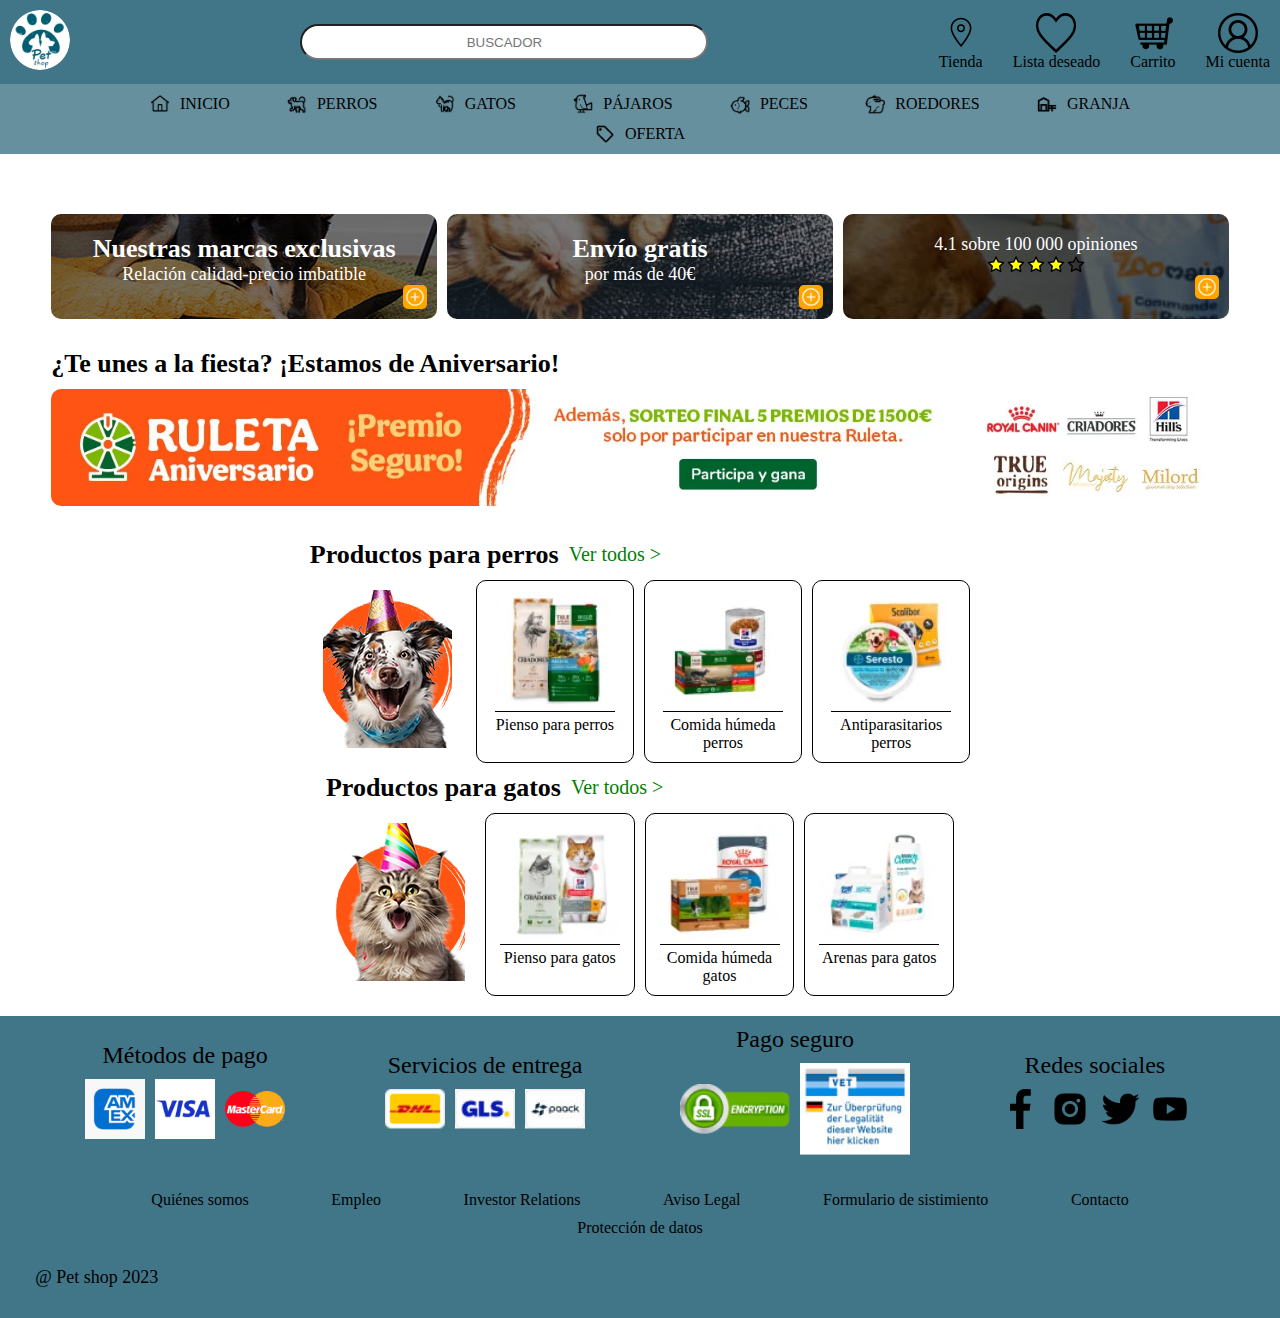
<file: html/index.html>
<!DOCTYPE html>
<html lang="en">

<head>
    <meta charset="UTF-8">
    <title>Home</title>
    <link rel="shortcut icon" href="../img/logo.png">
    <link rel="stylesheet" href="../css/barraNavegacion.css">
    <link rel="stylesheet" href="../css/index.css">
    <link rel="stylesheet" href="../css/footerPrincipal.css">
    <script type="text/javascript" src="../js/index.js"></script>
</head>

<body>
    <header>
        <div id="barra">
            <div id="logo"><img src="../img/logo.png"></div>
            <div class="buscador">
                <input id="infBuscador" type="text" placeholder="BUSCADOR">
            </div>
            <div id="iconoBarra">
                <div class="tienda">
                    <img src="../img/icono/tienda.png">
                    <span>Tienda</span>
                </div>
                <div class="listaDeseado">
                    <img src="../img/icono/lista_deseado.png">
                    <span>Lista deseado</span>
                </div>
                <div class="carrito">
                    <img src="../img/icono/carrito.png">
                    <span>Carrito</span>
                </div>
                <div class="miCuenta">
                    <img src="../img/icono/cuenta_defecto.png">
                    <span>Mi cuenta</span>
                </div>
            </div>
        </div>
    </header>
    <div id="nav">
        <div id="categoria">
            <div id="inicio">
                <img src="../img/icono/inicio.png">
                <span>INICIO</span>
            </div>
            <div id="perros">
                <img src="../img/icono/perro.png">
                <span>PERROS</span>
            </div>
            <div id="gatos">
                <img src="../img/icono/gato.png">
                <span>GATOS</span>
            </div>
            <div id="pajaros">
                <img src="../img/icono/pajaro.png">
                <span>PÁJAROS</span>
            </div>
            <div id="peces">
                <img src="../img/icono/pez.png">
                <span>PECES</span>
            </div>
            <div id="roedores">
                <img src="../img/icono/roedores.png">
                <span>ROEDORES</span>
            </div>
            <div id="granja">
                <img src="../img/icono/granja.png">
                <span>GRANJA</span>
            </div>
            <div id="ofertas">
                <img src="../img/icono/ofertas.png">
                <span>OFERTA</span>
            </div>
        </div>
    </div>

    <main>
        <div></div>
        <div>
            <div id="img_fondo">
                <div id="marcas_exclusivas">
                    <div class="titulo_img_fondo">
                        <span>Nuestras marcas exclusivas</span>
                    </div>
                    <div class="subtitulo_img_fondo">
                        <span>Relación calidad-precio imbatible</span>
                    </div>
                    <div class="boton_inferior">
                        <img src="../img/index/mas.png">
                    </div>
                </div>
                <div id="envio_gratis">
                    <div class="titulo_img_fondo">
                        <span>Envío gratis</span>
                    </div>
                    <div class="subtitulo_img_fondo">
                        <span>por más de 40€</span>
                    </div>
                    <div class="boton_inferior">
                        <img src="../img/index/mas.png">
                    </div>
                </div>
                <div id="opiniones_sobre_productos">
                    <div class="subtitulo_img_fondo">
                        <span>4.1 sobre 100 000 opiniones</span>
                    </div>
                    <div>
                        <img src="../img/icono/estrella_amarillo.png">
                        <img src="../img/icono/estrella_amarillo.png">
                        <img src="../img/icono/estrella_amarillo.png">
                        <img src="../img/icono/estrella_amarillo.png">
                        <img src="../img/icono/estrella.png">
                    </div>
                    <div class="boton_inferior">
                        <img src="../img/index/mas.png">
                    </div>
                </div>
            </div>
            <div id="fiesta">
                <div class="titulo_index">
                    <span>¿Te unes a la fiesta? ¡Estamos de Aniversario!</span>
                </div>
                <div>
                    <img src="../img/index/fiesta.png" id="img_fiesta">
                </div>
            </div>
            <div id="productos_animales">
                <div id="productos_perros">
                    <div class="titulo_productos_animales">
                        <div class="titulo_index">
                            <span>Productos para perros</span>
                        </div>
                        <div class="ver_todos">
                            <span>Ver todos ></span>
                        </div>
                    </div>
                    <div class="img_productos_animales">
                        <div class="perfil_animales">
                            <img src="../img/index/perfil_perros.png" class="img_perfil_animales">
                        </div>
                        <div>
                            <div>
                                <img src="../img/index/pienso_perro.png">
                            </div>
                            <div>
                                <span>Pienso para perros</span>
                            </div>
                        </div>
                        <div>
                            <div>
                                <img src="../img/index/humedo_perro.png">
                            </div>
                            <div>
                                <span>Comida húmeda perros</span>
                            </div>
                        </div>
                        <div>
                            <div>
                                <img src="../img/index/apes_perro.png">
                            </div>
                            <div>
                                <span>Antiparasitarios perros</span>
                            </div>
                        </div>
                    </div>
                </div>
                <div id="productos_gatos">
                    <div class="titulo_productos_animales">
                        <div class="titulo_index">
                            <span>Productos para gatos</span>
                        </div>
                        <div class="ver_todos">
                            <span>Ver todos ></span>
                        </div>
                    </div>
                    <div class="img_productos_animales">
                        <div class="perfil_animales">
                            <img src="../img/index/perfil_gatos.png" class="img_perfil_animales">
                        </div>
                        <div>
                            <div>
                                <img src="../img/index/pienso_gato.png">
                            </div>
                            <div>
                                <span>Pienso para gatos</span>
                            </div>
                        </div>
                        <div>
                            <div>
                                <img src="../img/index/humedo_gato.png">
                            </div>
                            <div>
                                <span>Comida húmeda gatos</span>
                            </div>
                        </div>
                        <div>
                            <div>
                                <img src="../img/index/arenas_gato.png">
                            </div>
                            <div>
                                <span>Arenas para gatos</span>
                            </div>
                        </div>
                    </div>
                </div>
            </div>
        </div>
    </main>

    <footer>
        <div id="footer_principal">
            <div id="metodos">
                <div>
                    <div id="metodo_pago">
                        <div><span>Métodos de pago</span></div>
                        <div>
                            <div><img src="../img/metodo/amex.png"></div>
                            <div><img src="../img/metodo/visa.png"></div>
                            <div><img src="../img/metodo/mastercard.png"></div>
                        </div>
                    </div>
                    <div id="servicio_entrega">
                        <div><span>Servicios de entrega</span></div>
                        <div>
                            <div><img src="../img/metodo/dnl.png"></div>
                            <div><img src="../img/metodo/gls.png"></div>
                            <div><img src="../img/metodo/paack.png"></div>
                        </div>
                    </div>
                </div>
                <div>
                    <div id="pago_seguro">
                        <div><span>Pago seguro</span></div>
                        <div>
                            <div><img src="../img/metodo/ssl.png"></div>
                            <div><img src="../img/metodo/vet.png"></div>
                        </div>
                    </div>
                    <div id="redes_sociales">
                        <div><span>Redes sociales</span></div>
                        <div>
                            <div><img src="../img/icono/facebook.png"></div>
                            <div><img src="../img/icono/instagram.png"></div>
                            <div><img src="../img/icono/twittwe.png"></div>
                            <div><img src="../img/icono/youtube.png"></div>
                        </div>
                    </div>
                </div>
            </div>
            <div id="footer_sobre_nosotros">
                <div id="quienes_somos"><span>Quiénes somos</span></div>
                <div id="empleo"><span>Empleo</span></div>
                <div id="investor_relations"><span>Investor Relations</span></div>
                <div id="aviso_legal"><span>Aviso Legal</span></div>
                <div id="formulario_sistimiento"><span>Formulario de sistimiento</span></div>
                <div id="contacto"><span>Contacto</span></div>
                <div id="proteccion_datos"><span>Protección de datos</span></div>
            </div>
            <div id="pet_shop_2023">
                <div><span>@ Pet shop 2023</span></div>
            </div>
        </div>
    </footer>
</body>

</html>
</file>
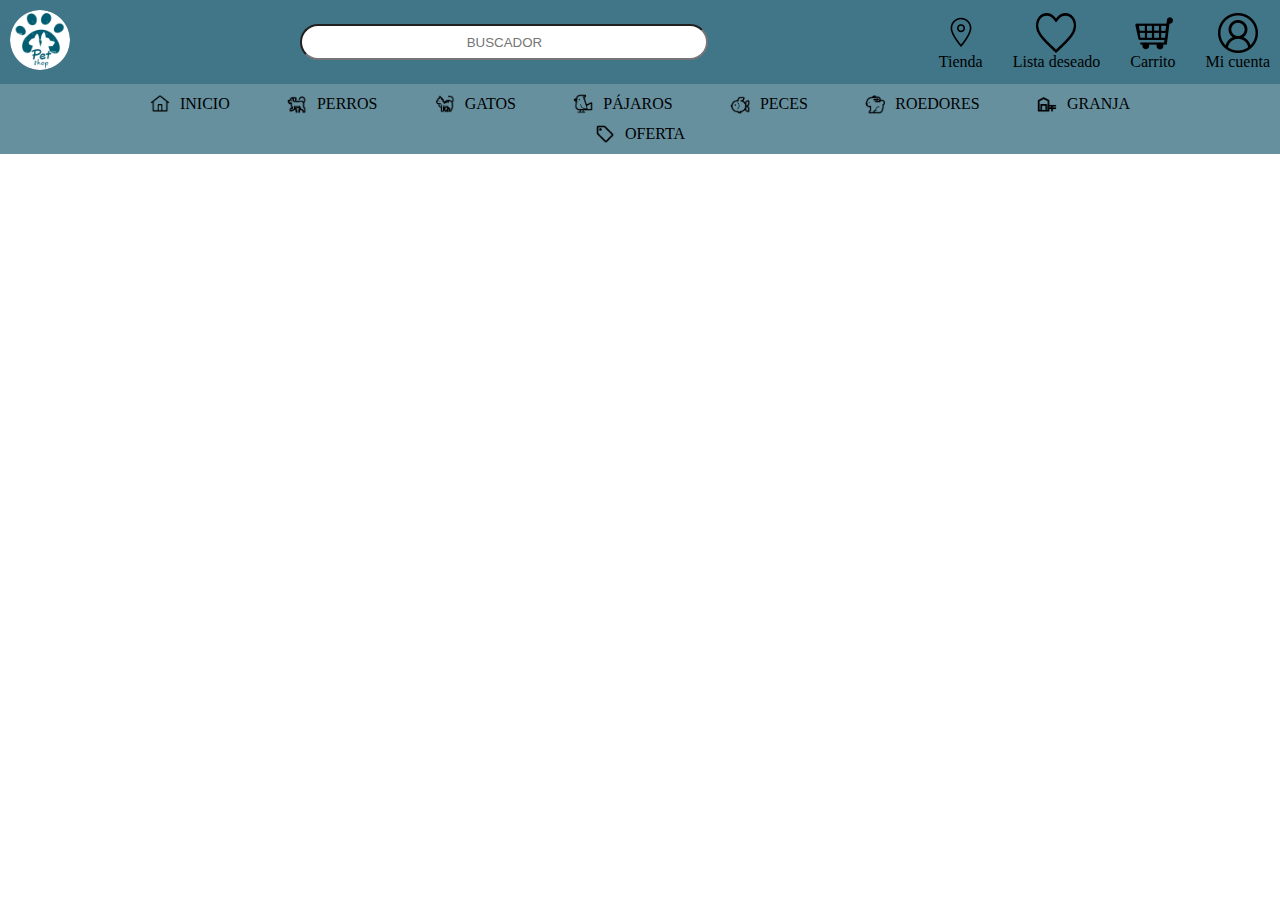
<file: html/barraNavegacion.html>
<!DOCTYPE html>
<html lang="en">

<head>
    <meta charset="UTF-8">
    <title>Barra</title>
    <link rel="stylesheet" href="../css/barraNavegacion.css">
    <script type="text/javascript" src="../js/barraNavegacion.js"></script>
</head>

<body>
    <header>
        <div id="barra">
            <div id="logo"><img src="../img/logo.png"></div>
            <div class="buscador">
                <input id="infBuscador" type="text" placeholder="BUSCADOR">
            </div>
            <div id="iconoBarra">
                <div class="tienda">
                    <img src="../img/icono/tienda.png">
                    <span>Tienda</span>
                </div>
                <div class="listaDeseado">
                    <img src="../img/icono/lista_deseado.png">
                    <span>Lista deseado</span>
                </div>
                <div class="carrito">
                    <img src="../img/icono/carrito.png">
                    <span>Carrito</span>
                </div>
                <div class="miCuenta">
                    <img src="../img/icono/cuenta_defecto.png">
                    <span>Mi cuenta</span>
                </div>
            </div>
        </div>
    </header>
    <div id="nav">
        <div id="categoria">
            <div id="inicio">
                <img src="../img/icono/inicio.png">
                <span>INICIO</span>
            </div>
            <div id="perros">
                <img src="../img/icono/perro.png">
                <span>PERROS</span>
            </div>
            <div id="gatos">
                <img src="../img/icono/gato.png">
                <span>GATOS</span>
            </div>
            <div id="pajaros">
                <img src="../img/icono/pajaro.png">
                <span>PÁJAROS</span>
            </div>
            <div id="peces">
                <img src="../img/icono/pez.png">
                <span>PECES</span>
            </div>
            <div id="roedores">
                <img src="../img/icono/roedores.png">
                <span>ROEDORES</span>
            </div>
            <div id="granja">
                <img src="../img/icono/granja.png">
                <span>GRANJA</span>
            </div>
            <div id="ofertas">
                <img src="../img/icono/ofertas.png">
                <span>OFERTA</span>
            </div>
        </div>
    </div>
</body>

</html>
</file>
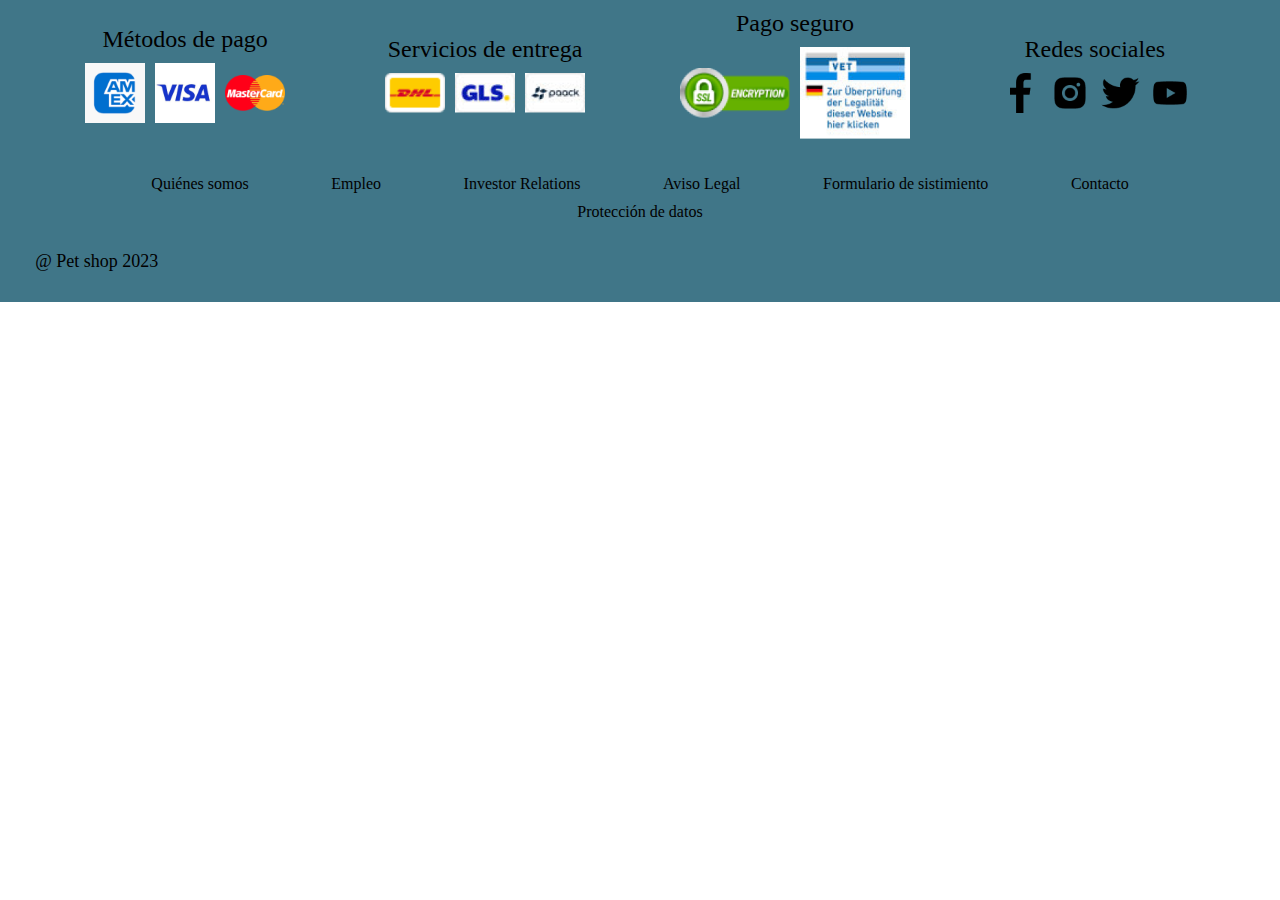
<file: html/footerPrincipal.html>
<!DOCTYPE html>
<html lang="en">

<head>
    <meta charset="UTF-8">
    <title>Footer Principal</title>
    <link rel="stylesheet" href="../css/footerPrincipal.css">
    <script type="text/javascript" src="../js/footerPrincipal.js"></script>
</head>

<body>
    <footer>
        <div id="footer_principal">
            <div id="metodos">
                <div>
                    <div id="metodo_pago">
                        <div><span>Métodos de pago</span></div>
                        <div>
                            <div><img src="../img/metodo/amex.png"></div>
                            <div><img src="../img/metodo/visa.png"></div>
                            <div><img src="../img/metodo/mastercard.png"></div>
                        </div>
                    </div>
                    <div id="servicio_entrega">
                        <div><span>Servicios de entrega</span></div>
                        <div>
                            <div><img src="../img/metodo/dnl.png"></div>
                            <div><img src="../img/metodo/gls.png"></div>
                            <div><img src="../img/metodo/paack.png"></div>
                        </div>
                    </div>
                </div>
                <div>
                    <div id="pago_seguro">
                        <div><span>Pago seguro</span></div>
                        <div>
                            <div><img src="../img/metodo/ssl.png"></div>
                            <div><img src="../img/metodo/vet.png"></div>
                        </div>
                    </div>
                    <div id="redes_sociales">
                        <div><span>Redes sociales</span></div>
                        <div>
                            <div><img src="../img/icono/facebook.png"></div>
                            <div><img src="../img/icono/instagram.png"></div>
                            <div><img src="../img/icono/twittwe.png"></div>
                            <div><img src="../img/icono/youtube.png"></div>
                        </div>
                    </div>
                </div>
            </div>
            <div id="footer_sobre_nosotros">
                <div id="quienes_somos"><span>Quiénes somos</span></div>
                <div id="empleo"><span>Empleo</span></div>
                <div id="investor_relations"><span>Investor Relations</span></div>
                <div id="aviso_legal"><span>Aviso Legal</span></div>
                <div id="formulario_sistimiento"><span>Formulario de sistimiento</span></div>
                <div id="contacto"><span>Contacto</span></div>
                <div id="proteccion_datos"><span>Protección de datos</span></div>
            </div>
            <div id="pet_shop_2023">
                <div><span>@ Pet shop 2023</span></div>
            </div>
        </div>
    </footer>
</body>

</html>
</file>
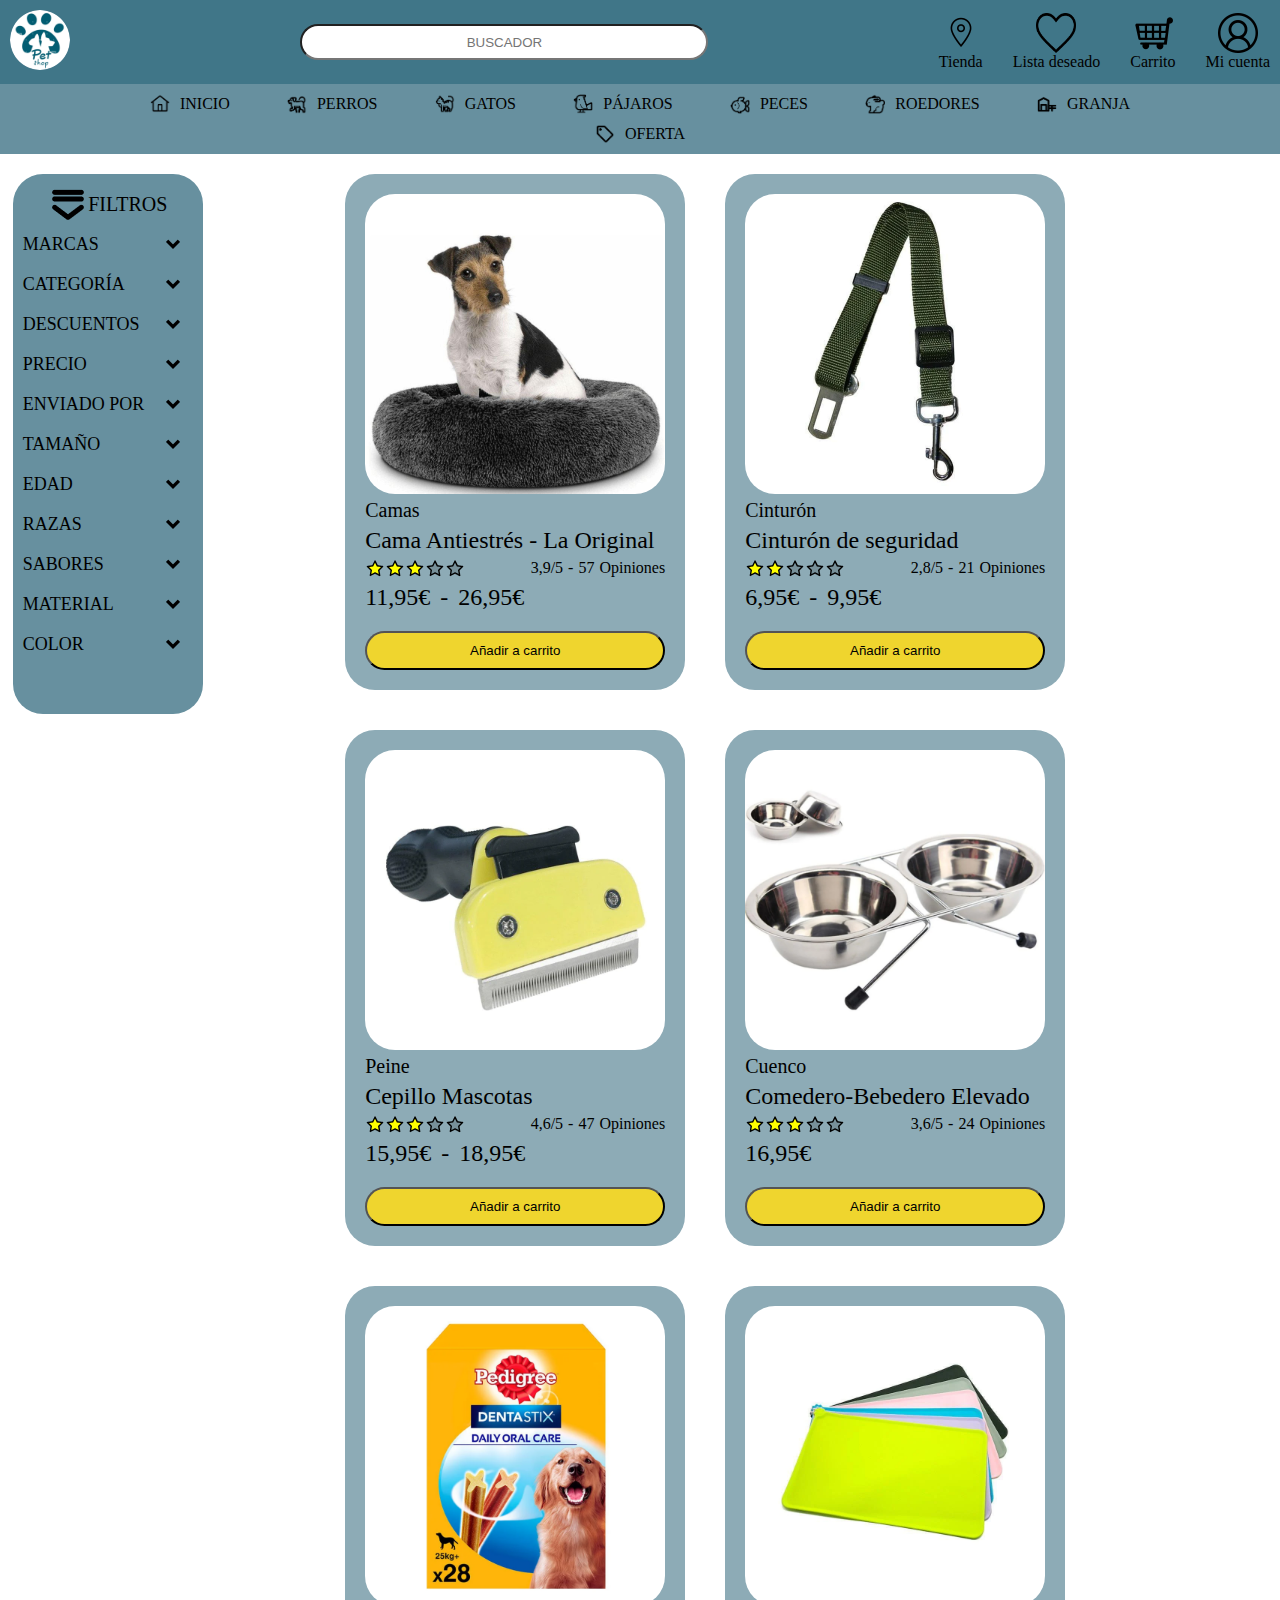
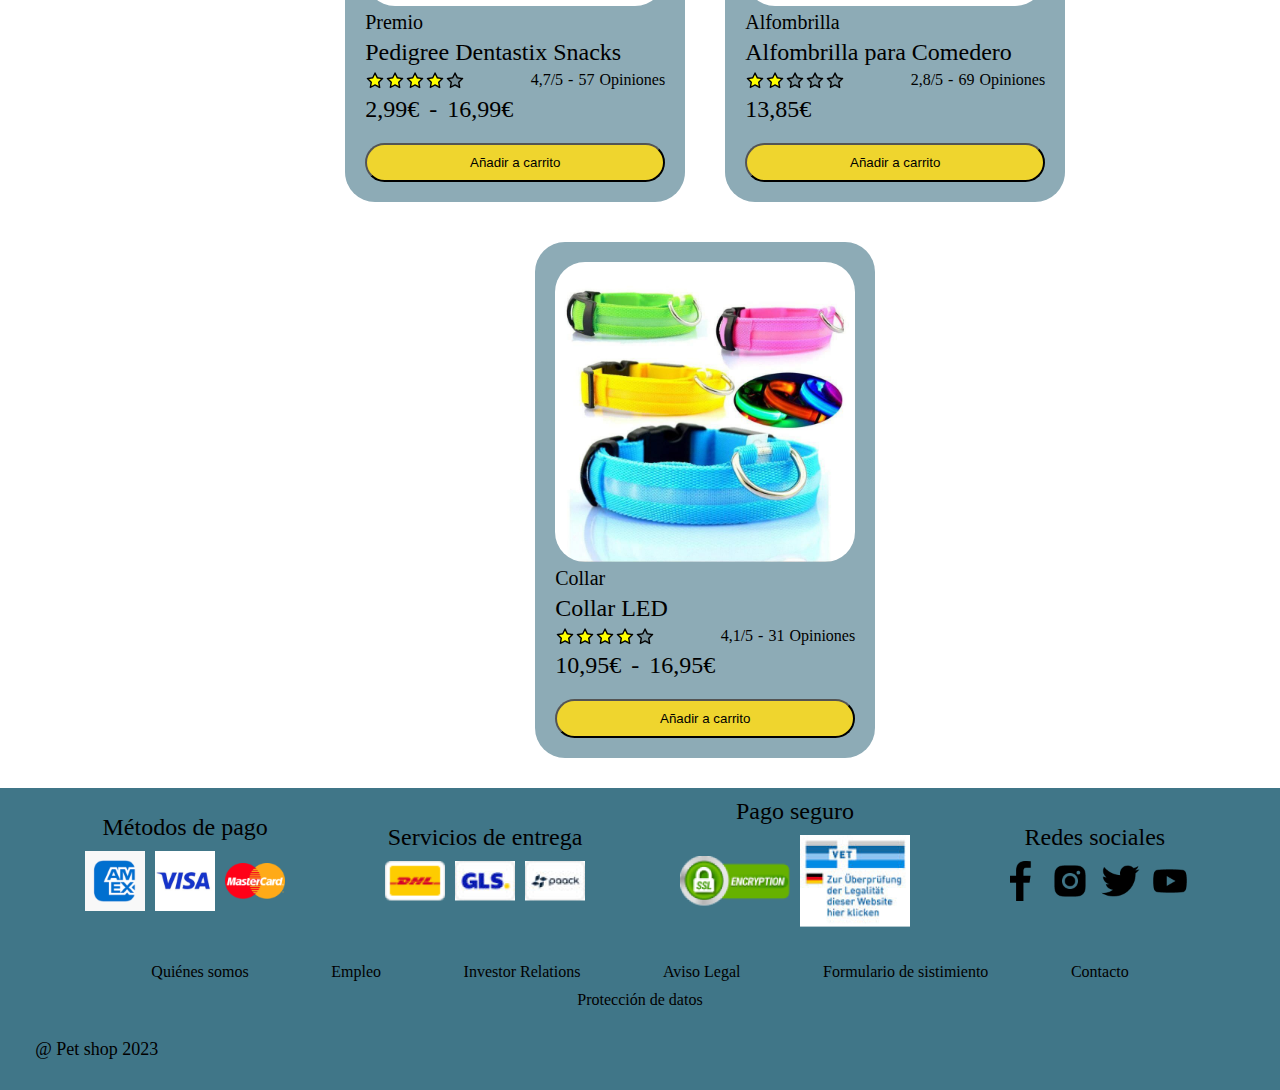
<file: html/seccionProductos.html>
<!DOCTYPE html>
<html lang="en">

<head>
    <meta charset="UTF-8">
    <title>Seccion Productos</title>
    <link rel="shortcut icon" href="../img/logo.png">
    <link rel="stylesheet" href="../css/barraNavegacion.css">
    <link rel="stylesheet" href="../css/seccionProductos.css">
    <link rel="stylesheet" href="../css/footerPrincipal.css">
    <script type="text/javascript" src="../js/seccionProductos.js"></script>
</head>

<body>
    <header>
        <div id="barra">
            <div id="logo"><img src="../img/logo.png"></div>
            <div class="buscador">
                <input id="infBuscador" type="text" placeholder="BUSCADOR">
            </div>
            <div id="iconoBarra">
                <div class="tienda">
                    <img src="../img/icono/tienda.png">
                    <span>Tienda</span>
                </div>
                <div class="listaDeseado">
                    <img src="../img/icono/lista_deseado.png">
                    <span>Lista deseado</span>
                </div>
                <div class="carrito">
                    <img src="../img/icono/carrito.png">
                    <span>Carrito</span>
                </div>
                <div class="miCuenta">
                    <img src="../img/icono/cuenta_defecto.png">
                    <span>Mi cuenta</span>
                </div>
            </div>
        </div>
    </header>
    <div id="nav">
        <div id="categoria">
            <div id="inicio">
                <img src="../img/icono/inicio.png">
                <span>INICIO</span>
            </div>
            <div id="perros">
                <img src="../img/icono/perro.png">
                <span>PERROS</span>
            </div>
            <div id="gatos">
                <img src="../img/icono/gato.png">
                <span>GATOS</span>
            </div>
            <div id="pajaros">
                <img src="../img/icono/pajaro.png">
                <span>PÁJAROS</span>
            </div>
            <div id="peces">
                <img src="../img/icono/pez.png">
                <span>PECES</span>
            </div>
            <div id="roedores">
                <img src="../img/icono/roedores.png">
                <span>ROEDORES</span>
            </div>
            <div id="granja">
                <img src="../img/icono/granja.png">
                <span>GRANJA</span>
            </div>
            <div id="ofertas">
                <img src="../img/icono/ofertas.png">
                <span>OFERTA</span>
            </div>
        </div>
    </div>
    <main>
        <div id="seccion_productos">
            <div id="filtros">
                <div id="filtros_fixed">
                    <div id="fila_filtro">
                        <img src="../img/icono/filtros.png">
                        <span>FILTROS</span>
                    </div>
                    <div id="marcas">
                        <div id="fila_marcas">
                            <span>MARCAS</span>
                            <img src="../img/icono/desplegable.png" id="img_marca">
                        </div>
                        <div id="filtros_marcas" class="oculto filtro_oculto">
                            <div>
                                <input name="ac" type="checkbox" value="activo">
                                <span>AC/DC</span>
                            </div>
                            <div>
                                <input name="adaptil" type="checkbox" value="activo">
                                <span>Adaptil</span>
                            </div>
                        </div>
                    </div>
                    <div id="categorias">
                        <div id="fila_categorias">
                            <span>CATEGORÍA</span>
                            <img src="../img/icono/desplegable.png" id="img_categorias">
                        </div>
                        <div id="filtros_categorias" class="oculto filtro_oculto">
                            <div>
                                <input name="pienso" type="checkbox" value="activo">
                                <span>Pienso</span>
                            </div>
                            <div>
                                <input name="cama" type="checkbox" value="activo">
                                <span>Camas</span>
                            </div>
                        </div>
                    </div>
                    <div id="descuentos">
                        <div id="fila_descuentos">
                            <span>DESCUENTOS</span>
                            <img src="../img/icono/desplegable.png" id="img_descuentos">
                        </div>
                        <div id="filtros_descuentos" class="oculto filtro_oculto">
                            <div>
                                <input name="diez" type="checkbox" value="activo">
                                <span>10% o menos</span>
                            </div>
                            <div>
                                <input name="treinta" type="checkbox" value="activo">
                                <span>30% o menos</span>
                            </div>
                        </div>
                    </div>
                    <div id="precio">
                        <div id="fila_precio">
                            <span>PRECIO</span>
                            <img src="../img/icono/desplegable.png" id="img_precio">
                        </div>
                        <div id="filtros_precio" class="oculto filtro_oculto">
                            <div>
                                <input name="cinco" type="checkbox" value="activo">
                                <span>De 0 a 5</span>
                            </div>
                            <div>
                                <input name="diez" type="checkbox" value="activo">
                                <span>De 0 a 10</span>
                            </div>
                            <div>
                                <input name="veinte" type="checkbox" value="activo">
                                <span>De 0 a 20</span>
                            </div>
                            <div>
                                <input name="treinta" type="checkbox" value="activo">
                                <span>De 0 a 30</span>
                            </div>
                        </div>
                    </div>
                    <div id="enviado">
                        <div id="fila_enviado">
                            <span>ENVIADO POR</span>
                            <img src="../img/icono/desplegable.png" id="img_enviado">
                        </div>
                        <div id="filtros_enviado" class="oculto filtro_oculto">
                            <div>
                                <input name="dnl" type="checkbox" value="activo">
                                <span>DNL</span>
                            </div>
                            <div>
                                <input name="gls" type="checkbox" value="activo">
                                <span>GLS</span>
                            </div>
                            <div>
                                <input name="paack" type="checkbox" value="activo">
                                <span>PAACK</span>
                            </div>
                        </div>
                    </div>
                    <div id="tamano">
                        <div id="fila_tamano">
                            <span>TAMAÑO</span>
                            <img src="../img/icono/desplegable.png" id="img_tamano">
                        </div>
                        <div id="filtros_tamano" class="oculto filtro_oculto">
                            <div>
                                <input name="pequena" type="checkbox" value="activo">
                                <span>Raza pequeñas</span>
                            </div>
                            <div>
                                <input name="mediana" type="checkbox" value="activo">
                                <span>Raza medianas</span>
                            </div>
                            <div>
                                <input name="grande" type="checkbox" value="activo">
                                <span>Raza grandes</span>
                            </div>
                            <div>
                                <input name="todas" type="checkbox" value="activo">
                                <span>Todas</span>
                            </div>
                        </div>
                    </div>
                    <div id="edad">
                        <div id="fila_edad">
                            <span>EDAD</span>
                            <img src="../img/icono/desplegable.png" id="img_edad">
                        </div>
                        <div id="filtros_edad" class="oculto filtro_oculto">
                            <div>
                                <input name="cachoro" type="checkbox" value="activo">
                                <span>Cachoro</span>
                            </div>
                            <div>
                                <input name="adulto" type="checkbox" value="activo">
                                <span>Adulto</span>
                            </div>
                        </div>
                    </div>
                    <div id="razas">
                        <div id="fila_razas">
                            <span>RAZAS</span>
                            <img src="../img/icono/desplegable.png" id="img_razas">
                        </div>
                        <div id="filtros_razas" class="oculto filtro_oculto">
                            <div>
                                <input name="boxer" type="checkbox" value="activo">
                                <span>Boxer</span>
                            </div>
                            <div>
                                <input name="bulldog" type="checkbox" value="activo">
                                <span>Bulldog</span>
                            </div>
                        </div>
                    </div>
                    <div id="sabores">
                        <div id="fila_sabores">
                            <span>SABORES</span>
                            <img src="../img/icono/desplegable.png" id="img_sabores">
                        </div>
                        <div id="filtros_sabores" class="oculto filtro_oculto">
                            <div>
                                <input name="pollo" type="checkbox" value="activo">
                                <span>Pollo</span>
                            </div>
                            <div>
                                <input name="salmon" type="checkbox" value="activo">
                                <span>Salmón</span>
                            </div>
                        </div>
                    </div>
                    <div id="material">
                        <div id="fila_material">
                            <span>MATERIAL</span>
                            <img src="../img/icono/desplegable.png" id="img_material">
                        </div>
                        <div id="filtros_material" class="oculto filtro_oculto">
                            <div>
                                <input name="metal" type="checkbox" value="activo">
                                <span>Metal</span>
                            </div>
                            <div>
                                <input name="plastico" type="checkbox" value="activo">
                                <span>Plástico</span>
                            </div>
                        </div>
                    </div>
                    <div id="color">
                        <div id="fila_color">
                            <span>COLOR</span>
                            <img src="../img/icono/desplegable.png" id="img_color">
                        </div>
                        <div id="filtros_color" class="oculto filtro_oculto">
                            <div>
                                <input name="rojo" type="checkbox" value="activo">
                                <span>Rojo</span>
                            </div>
                            <div>
                                <input name="negro" type="checkbox" value="activo">
                                <span>Negro</span>
                            </div>
                            <div>
                                <input name="blanco" type="checkbox" value="activo">
                                <span>Blanco</span>
                            </div>
                        </div>
                    </div>
                </div>
            </div>
            <div id="productos">
                <div class="producto">
                    <div class="img_producto">
                        <img src="../img/producto/cama_perro.jpg" class="img_producto">
                    </div>
                    <div class="categoria">
                        <span>Camas</span>
                    </div>
                    <div class="titulo">
                        <span>Cama Antiestrés - La Original</span>
                    </div>
                    <div class="opiniones">
                        <div class="estrellas">
                            <img src="../img/icono/estrella_amarillo.png">
                            <img src="../img/icono/estrella_amarillo.png">
                            <img src="../img/icono/estrella_amarillo.png">
                            <img src="../img/icono/estrella.png">
                            <img src="../img/icono/estrella.png">
                        </div>
                        <div class="opinon">
                            <span>3,9/5</span>
                            <span>-</span>
                            <span>57</span>
                            <span>Opiniones</span>
                        </div>
                    </div>
                    <div class="dinero">
                        <span>11,95€</span>
                        <span>-</span>
                        <span>26,95€</span>
                    </div>
                    <div class="boton">
                        <input type="button" value="Añadir a carrito" id="">
                    </div>
                </div>
                <div class="producto">
                    <div class="img_producto">
                        <img src="../img/producto/cinturon_seguridad.png" class="img_producto">
                    </div>
                    <div class="categoria">
                        <span>Cinturón</span>
                    </div>
                    <div class="titulo">
                        <span>Cinturón de seguridad</span>
                    </div>
                    <div class="opiniones">
                        <div class="estrellas">
                            <img src="../img/icono/estrella_amarillo.png">
                            <img src="../img/icono/estrella_amarillo.png">
                            <img src="../img/icono/estrella.png">
                            <img src="../img/icono/estrella.png">
                            <img src="../img/icono/estrella.png">
                        </div>
                        <div class="opinon">
                            <span>2,8/5</span>
                            <span>-</span>
                            <span>21</span>
                            <span>Opiniones</span>
                        </div>
                    </div>
                    <div class="dinero">
                        <span>6,95€</span>
                        <span>-</span>
                        <span>9,95€</span>
                    </div>
                    <div class="boton">
                        <input type="button" value="Añadir a carrito" id="">
                    </div>
                </div>
                <div class="producto">
                    <div class="img_producto">
                        <img src="../img/producto/cepillo.png" class="img_producto">
                    </div>
                    <div class="categoria">
                        <span>Peine</span>
                    </div>
                    <div class="titulo">
                        <span>Cepillo Mascotas</span>
                    </div>
                    <div class="opiniones">
                        <div class="estrellas">
                            <img src="../img/icono/estrella_amarillo.png">
                            <img src="../img/icono/estrella_amarillo.png">
                            <img src="../img/icono/estrella_amarillo.png">
                            <img src="../img/icono/estrella.png">
                            <img src="../img/icono/estrella.png">
                        </div>
                        <div class="opinon">
                            <span>4,6/5</span>
                            <span>-</span>
                            <span>47</span>
                            <span>Opiniones</span>
                        </div>
                    </div>
                    <div class="dinero">
                        <span>15,95€</span>
                        <span>-</span>
                        <span>18,95€</span>
                    </div>
                    <div class="boton">
                        <input type="button" value="Añadir a carrito" id="">
                    </div>
                </div>
                <div class="producto">
                    <div class="img_producto">
                        <img src="../img/producto/comedero.png" class="img_producto">
                    </div>
                    <div class="categoria">
                        <span>Cuenco</span>
                    </div>
                    <div class="titulo">
                        <span>Comedero-Bebedero Elevado</span>
                    </div>
                    <div class="opiniones">
                        <div class="estrellas">
                            <img src="../img/icono/estrella_amarillo.png">
                            <img src="../img/icono/estrella_amarillo.png">
                            <img src="../img/icono/estrella_amarillo.png">
                            <img src="../img/icono/estrella.png">
                            <img src="../img/icono/estrella.png">
                        </div>
                        <div class="opinon">
                            <span>3,6/5</span>
                            <span>-</span>
                            <span>24</span>
                            <span>Opiniones</span>
                        </div>
                    </div>
                    <div class="dinero">
                        <span>16,95€</span>
                    </div>
                    <div class="boton">
                        <input type="button" value="Añadir a carrito" id="">
                    </div>
                </div>
                <div class="producto">
                    <div class="img_producto">
                        <img src="../img/producto/pedigree.png" class="img_producto">
                    </div>
                    <div class="categoria">
                        <span>Premio</span>
                    </div>
                    <div class="titulo">
                        <span>Pedigree Dentastix Snacks</span>
                    </div>
                    <div class="opiniones">
                        <div class="estrellas">
                            <img src="../img/icono/estrella_amarillo.png">
                            <img src="../img/icono/estrella_amarillo.png">
                            <img src="../img/icono/estrella_amarillo.png">
                            <img src="../img/icono/estrella_amarillo.png">
                            <img src="../img/icono/estrella.png">
                        </div>
                        <div class="opinon">
                            <span>4,7/5</span>
                            <span>-</span>
                            <span>57</span>
                            <span>Opiniones</span>
                        </div>
                    </div>
                    <div class="dinero">
                        <span>2,99€</span>
                        <span>-</span>
                        <span>16,99€</span>
                    </div>
                    <div class="boton">
                        <input type="button" value="Añadir a carrito" id="">
                    </div>
                </div>
                <div class="producto">
                    <div class="img_producto">
                        <img src="../img/producto/alfombrilla.png" class="img_producto">
                    </div>
                    <div class="categoria">
                        <span>Alfombrilla</span>
                    </div>
                    <div class="titulo">
                        <span>Alfombrilla para Comedero</span>
                    </div>
                    <div class="opiniones">
                        <div class="estrellas">
                            <img src="../img/icono/estrella_amarillo.png">
                            <img src="../img/icono/estrella_amarillo.png">
                            <img src="../img/icono/estrella.png">
                            <img src="../img/icono/estrella.png">
                            <img src="../img/icono/estrella.png">
                        </div>
                        <div class="opinon">
                            <span>2,8/5</span>
                            <span>-</span>
                            <span>69</span>
                            <span>Opiniones</span>
                        </div>
                    </div>
                    <div class="dinero">
                        <span>13,85€</span>
                    </div>
                    <div class="boton">
                        <input type="button" value="Añadir a carrito" id="">
                    </div>
                </div>
                <div class="producto">
                    <div class="img_producto">
                        <img src="../img/producto/collar.png" class="img_producto">
                    </div>
                    <div class="categoria">
                        <span>Collar</span>
                    </div>
                    <div class="titulo">
                        <span>Collar LED</span>
                    </div>
                    <div class="opiniones">
                        <div class="estrellas">
                            <img src="../img/icono/estrella_amarillo.png">
                            <img src="../img/icono/estrella_amarillo.png">
                            <img src="../img/icono/estrella_amarillo.png">
                            <img src="../img/icono/estrella_amarillo.png">
                            <img src="../img/icono/estrella.png">
                        </div>
                        <div class="opinon">
                            <span>4,1/5</span>
                            <span>-</span>
                            <span>31</span>
                            <span>Opiniones</span>
                        </div>
                    </div>
                    <div class="dinero">
                        <span>10,95€</span>
                        <span>-</span>
                        <span>16,95€</span>
                    </div>
                    <div class="boton">
                        <input type="button" value="Añadir a carrito" id="">
                    </div>
                </div>
            </div>
        </div>
    </main>
    <footer>
        <div id="footer_principal">
            <div id="metodos">
                <div>
                    <div id="metodo_pago">
                        <div><span>Métodos de pago</span></div>
                        <div>
                            <div><img src="../img/metodo/amex.png"></div>
                            <div><img src="../img/metodo/visa.png"></div>
                            <div><img src="../img/metodo/mastercard.png"></div>
                        </div>
                    </div>
                    <div id="servicio_entrega">
                        <div><span>Servicios de entrega</span></div>
                        <div>
                            <div><img src="../img/metodo/dnl.png"></div>
                            <div><img src="../img/metodo/gls.png"></div>
                            <div><img src="../img/metodo/paack.png"></div>
                        </div>
                    </div>
                </div>
                <div>
                    <div id="pago_seguro">
                        <div><span>Pago seguro</span></div>
                        <div>
                            <div><img src="../img/metodo/ssl.png"></div>
                            <div><img src="../img/metodo/vet.png"></div>
                        </div>
                    </div>
                    <div id="redes_sociales">
                        <div><span>Redes sociales</span></div>
                        <div>
                            <div><img src="../img/icono/facebook.png"></div>
                            <div><img src="../img/icono/instagram.png"></div>
                            <div><img src="../img/icono/twittwe.png"></div>
                            <div><img src="../img/icono/youtube.png"></div>
                        </div>
                    </div>
                </div>
            </div>
            <div id="footer_sobre_nosotros">
                <div id="quienes_somos"><span>Quiénes somos</span></div>
                <div id="empleo"><span>Empleo</span></div>
                <div id="investor_relations"><span>Investor Relations</span></div>
                <div id="aviso_legal"><span>Aviso Legal</span></div>
                <div id="formulario_sistimiento"><span>Formulario de sistimiento</span></div>
                <div id="contacto"><span>Contacto</span></div>
                <div id="proteccion_datos"><span>Protección de datos</span></div>
            </div>
            <div id="pet_shop_2023">
                <div><span>@ Pet shop 2023</span></div>
            </div>
        </div>
    </footer>
</body>

</html>
</file>
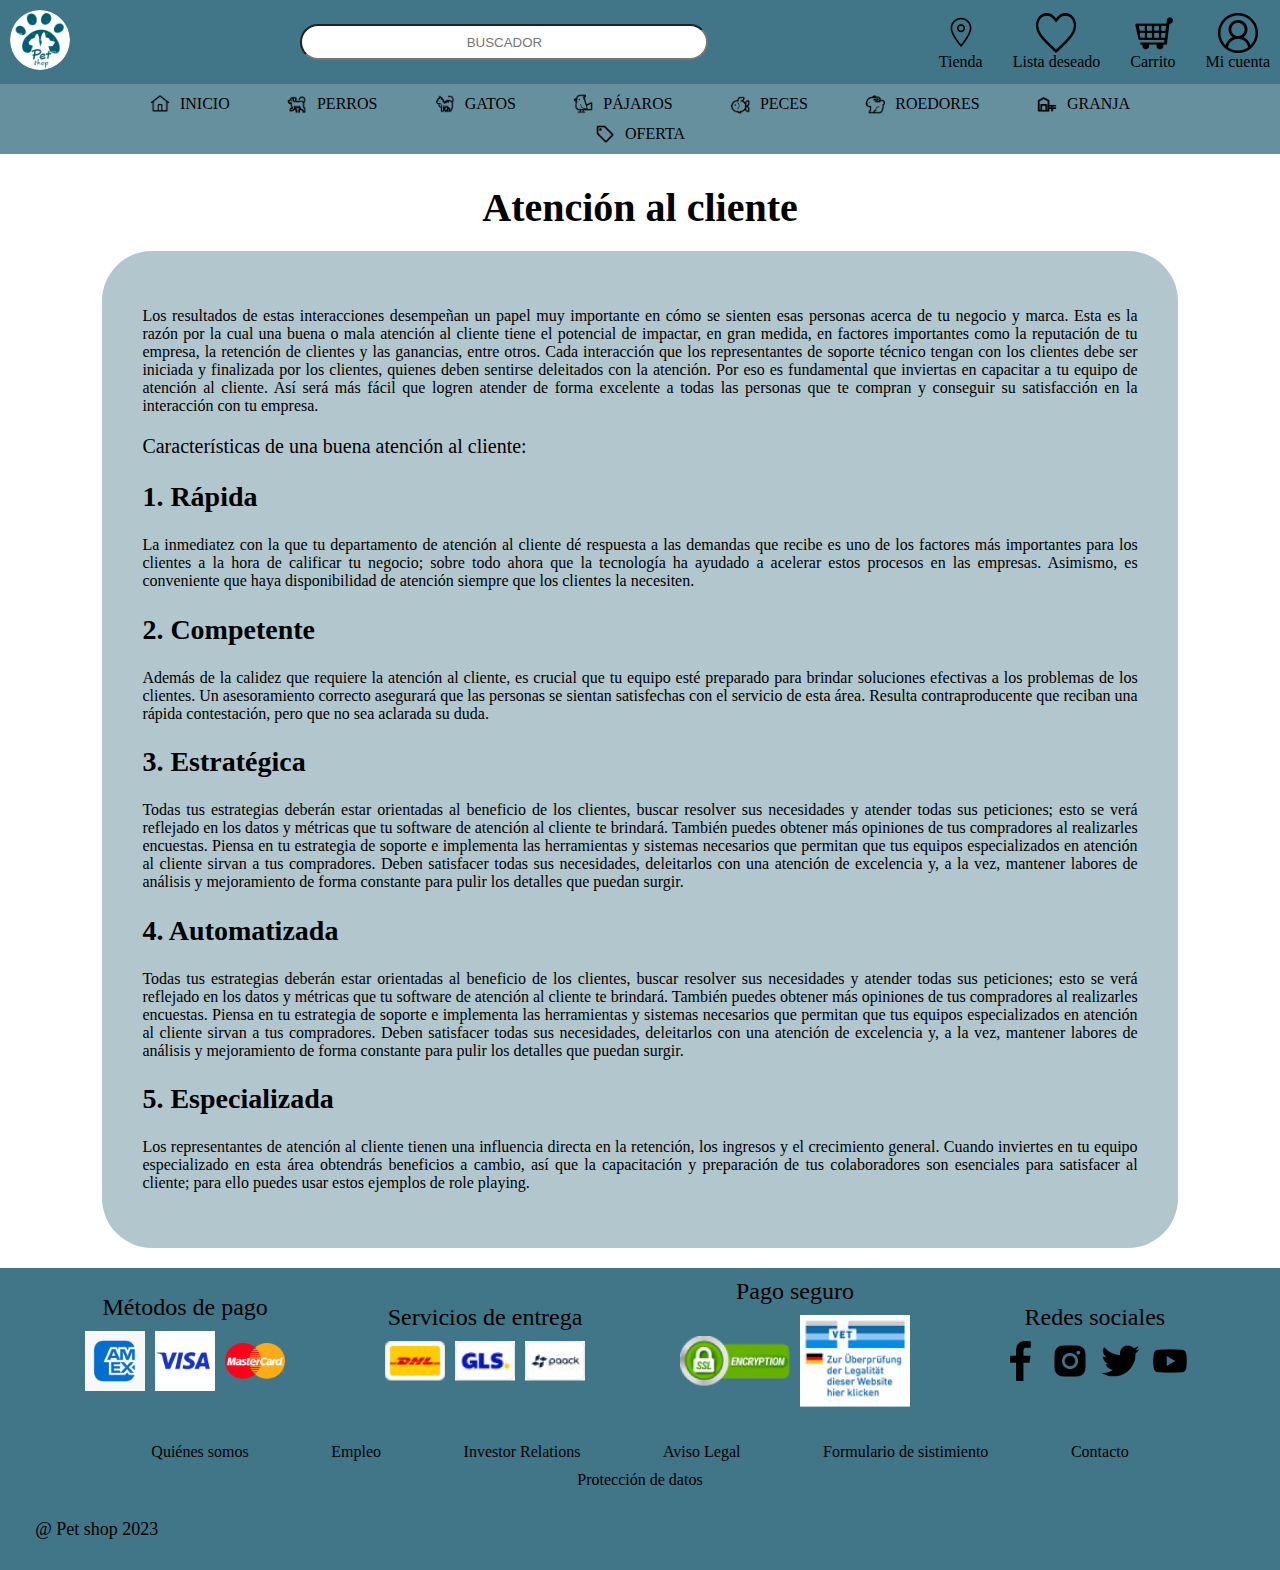
<file: html/sobreNosotros.html>
<!DOCTYPE html>
<html lang="en">

<head>
    <meta charset="UTF-8">
    <title>Seccion Productos</title>
    <link rel="shortcut icon" href="../img/logo.png">
    <link rel="stylesheet" href="../css/barraNavegacion.css">
    <link rel="stylesheet" href="../css/sobreNosotros.css">
    <link rel="stylesheet" href="../css/footerPrincipal.css">
    <script type="text/javascript" src="../js/sobreNosotros.js"></script>
</head>

<body>
    <header>
        <div id="barra">
            <div id="logo"><img src="../img/logo.png"></div>
            <div class="buscador">
                <input id="infBuscador" type="text" placeholder="BUSCADOR">
            </div>
            <div id="iconoBarra">
                <div class="tienda">
                    <img src="../img/icono/tienda.png">
                    <span>Tienda</span>
                </div>
                <div class="listaDeseado">
                    <img src="../img/icono/lista_deseado.png">
                    <span>Lista deseado</span>
                </div>
                <div class="carrito">
                    <img src="../img/icono/carrito.png">
                    <span>Carrito</span>
                </div>
                <div class="miCuenta">
                    <img src="../img/icono/cuenta_defecto.png">
                    <span>Mi cuenta</span>
                </div>
            </div>
        </div>
    </header>
    <div id="nav">
        <div id="categoria">
            <div id="inicio">
                <img src="../img/icono/inicio.png">
                <span>INICIO</span>
            </div>
            <div id="perros">
                <img src="../img/icono/perro.png">
                <span>PERROS</span>
            </div>
            <div id="gatos">
                <img src="../img/icono/gato.png">
                <span>GATOS</span>
            </div>
            <div id="pajaros">
                <img src="../img/icono/pajaro.png">
                <span>PÁJAROS</span>
            </div>
            <div id="peces">
                <img src="../img/icono/pez.png">
                <span>PECES</span>
            </div>
            <div id="roedores">
                <img src="../img/icono/roedores.png">
                <span>ROEDORES</span>
            </div>
            <div id="granja">
                <img src="../img/icono/granja.png">
                <span>GRANJA</span>
            </div>
            <div id="ofertas">
                <img src="../img/icono/ofertas.png">
                <span>OFERTA</span>
            </div>
        </div>
    </div>
    <main>
        <div id="sobre_nosotros">
            <div id="titulo_cliente">
                <h1>Atención al cliente</h1>
            </div>
            <div id="contenido">
                <div>
                    <p>Los resultados de estas interacciones desempeñan un papel muy importante en cómo se sienten esas
                        personas acerca de tu negocio y marca. Esta es la razón por la cual una buena o mala atención al
                        cliente tiene el potencial de impactar, en gran medida, en factores importantes como la
                        reputación de tu empresa, la retención de clientes y las ganancias, entre otros.
                        Cada interacción que los representantes de soporte técnico tengan con los clientes debe ser
                        iniciada y finalizada por los clientes, quienes deben sentirse deleitados con la atención. Por
                        eso es fundamental que inviertas en capacitar a tu equipo de atención al cliente. Así será más
                        fácil que logren atender de forma excelente a todas las personas que te compran y conseguir su
                        satisfacción en la interacción con tu empresa.
                    </p>
                    <p class="caracteristicas">
                        Características de una buena atención al cliente:
                    </p>
                </div>
                <div>
                    <h2>1. Rápida</h2>
                    <p>
                        La inmediatez con la que tu departamento de atención al cliente dé respuesta a las demandas que
                        recibe es uno de los factores más importantes para los clientes a la hora de calificar tu
                        negocio; sobre todo ahora que la tecnología ha ayudado a acelerar estos procesos en las
                        empresas. Asimismo, es conveniente que haya disponibilidad de atención siempre que los clientes
                        la necesiten.
                    </p>
                </div>
                <div>
                    <h2>2. Competente</h2>
                    <p>
                        Además de la calidez que requiere la atención al cliente, es crucial que tu equipo esté
                        preparado para brindar soluciones efectivas a los problemas de los clientes. Un asesoramiento
                        correcto asegurará que las personas se sientan satisfechas con el servicio de esta área. Resulta
                        contraproducente que reciban una rápida contestación, pero que no sea aclarada su duda.
                    </p>
                </div>
                <div>
                    <h2>3. Estratégica</h2>
                    <p>
                        Todas tus estrategias deberán estar orientadas al beneficio de los clientes, buscar resolver sus
                        necesidades y atender todas sus peticiones; esto se verá reflejado en los datos y métricas que
                        tu software de atención al cliente te brindará. También puedes obtener más opiniones de tus
                        compradores al realizarles encuestas.
                        Piensa en tu estrategia de soporte e implementa las herramientas y sistemas necesarios que
                        permitan que tus equipos especializados en atención al cliente sirvan a tus compradores. Deben
                        satisfacer todas sus necesidades, deleitarlos con una atención de excelencia y, a la vez,
                        mantener labores de análisis y mejoramiento de forma constante para pulir los detalles que
                        puedan surgir.
                    </p>
                </div>
                <div>
                    <h2>4. Automatizada</h2>
                    <p>
                        Todas tus estrategias deberán estar orientadas al beneficio de los clientes, buscar resolver sus
                        necesidades y atender todas sus peticiones; esto se verá reflejado en los datos y métricas que
                        tu software de atención al cliente te brindará. También puedes obtener más opiniones de tus
                        compradores al realizarles encuestas.
                        Piensa en tu estrategia de soporte e implementa las herramientas y sistemas necesarios que
                        permitan que tus equipos especializados en atención al cliente sirvan a tus compradores. Deben
                        satisfacer todas sus necesidades, deleitarlos con una atención de excelencia y, a la vez,
                        mantener labores de análisis y mejoramiento de forma constante para pulir los detalles que
                        puedan surgir.
                    </p>
                </div>
                <div>
                    <h2>5. Especializada</h2>
                    <p>
                        Los representantes de atención al cliente tienen una influencia directa en la retención, los
                        ingresos y el crecimiento general. Cuando inviertes en tu equipo especializado en esta área
                        obtendrás beneficios a cambio, así que la capacitación y preparación de tus colaboradores son
                        esenciales para satisfacer al cliente; para ello puedes usar estos ejemplos de role playing.
                    </p>
                </div>
            </div>
        </div>
    </main>
    <footer>
        <div id="footer_principal">
            <div id="metodos">
                <div>
                    <div id="metodo_pago">
                        <div><span>Métodos de pago</span></div>
                        <div>
                            <div><img src="../img/metodo/amex.png"></div>
                            <div><img src="../img/metodo/visa.png"></div>
                            <div><img src="../img/metodo/mastercard.png"></div>
                        </div>
                    </div>
                    <div id="servicio_entrega">
                        <div><span>Servicios de entrega</span></div>
                        <div>
                            <div><img src="../img/metodo/dnl.png"></div>
                            <div><img src="../img/metodo/gls.png"></div>
                            <div><img src="../img/metodo/paack.png"></div>
                        </div>
                    </div>
                </div>
                <div>
                    <div id="pago_seguro">
                        <div><span>Pago seguro</span></div>
                        <div>
                            <div><img src="../img/metodo/ssl.png"></div>
                            <div><img src="../img/metodo/vet.png"></div>
                        </div>
                    </div>
                    <div id="redes_sociales">
                        <div><span>Redes sociales</span></div>
                        <div>
                            <div><img src="../img/icono/facebook.png"></div>
                            <div><img src="../img/icono/instagram.png"></div>
                            <div><img src="../img/icono/twittwe.png"></div>
                            <div><img src="../img/icono/youtube.png"></div>
                        </div>
                    </div>
                </div>
            </div>
            <div id="footer_sobre_nosotros">
                <div id="quienes_somos"><span>Quiénes somos</span></div>
                <div id="empleo"><span>Empleo</span></div>
                <div id="investor_relations"><span>Investor Relations</span></div>
                <div id="aviso_legal"><span>Aviso Legal</span></div>
                <div id="formulario_sistimiento"><span>Formulario de sistimiento</span></div>
                <div id="contacto"><span>Contacto</span></div>
                <div id="proteccion_datos"><span>Protección de datos</span></div>
            </div>
            <div id="pet_shop_2023">
                <div><span>@ Pet shop 2023</span></div>
            </div>
        </div>
    </footer>
</body>

</html>
</file>
<file: css/barraNavegacion.css>
body {
    margin: 0px;
    padding: 0px;
}

header {
    background-color: #407688;
    padding: 10px;
}

#barra {
    display: flex;
    flex-direction: row;
    justify-content: space-between;
    align-items: center;
    gap: 10px;
}

#logo img {
    width: 60px;
    height: 60px;
    border-radius: 50px;
}

#infBuscador {
    width: 400px;
    height: 30px;
    border-radius: 50px;
    text-align: center;
}

#iconoBarra {
    display: flex;
    flex-direction: row;
    gap: 30px;
}

#iconoBarra>div {
    display: flex;
    flex-direction: column;
    align-items: center;
}

#iconoBarra img {
    width: 40px;
    height: 40px;
}

@media (max-width: 900px) {
    #barra {
        display: flex;
        flex-direction: column;
        text-align: center;
    }
}

#nav {
    background-color: #67909F;
    padding: 10px 8%;
}

#nav>#categoria {
    display: flex;
    flex-direction: row;
    justify-content: center;
    flex-wrap: wrap;
    gap: 10px;
    font-size: 16px;
}

#categoria>div {
    display: flex;
    align-items: center;
    gap: 10px;
    margin: 0px 2.2%;
}

#categoria img {
    width: 20px;
    height: 20px;
}
</file>
<file: css/index.css>
body {
    margin: 0px;
    padding: 0px;
}

main {
    display: flex;
    flex-direction: column;
    gap: 50px;
    margin: 10px 4% 20px 4%;
}

main>div {
    display: flex;
    flex-direction: column;
    gap: 30px;
}

div>#img_fondo {
    display: flex;
    flex-direction: row;
    justify-content: center;
    gap: 10px;
}

#img_fondo>div {
    background-position: center center;
    text-align: center;
    width: 33%;
    height: auto;
    border-radius: 10px;
}

#marcas_exclusivas {
    background-image: url(./../img/index/nuestras_marcas.png);
    background-repeat: no-repeat;
    padding: 20px;
}

#envio_gratis {
    background-image: url(./../img/index/envio.png);
    background-repeat: no-repeat;
    padding: 20px;
}

#opiniones_sobre_productos {
    background-image: url(./../img/index/opiniones_sobre_productos.png);
    background-repeat: no-repeat;
    padding: 20px;
}

#img_fondo>div>div {
    display: flex;
    justify-content: center;
    color: white;
}

.titulo_img_fondo {
    font-size: 26px;
    font-weight: bold;
}

.subtitulo_img_fondo {
    font-size: 18px;
}

#img_fondo>div>div.boton_inferior {
    justify-content: right;
}

#img_fondo>div>div.boton_inferior>img {
    background-color: orange;
    margin-right: -10px;
    margin-bottom: -10px;
    padding: 2px;
    width: 20px;
    height: 20px;
    border-radius: 5px;
}

div.titulo_index {
    margin-bottom: 10px;
    font-size: 26px;
    font-weight: bold;
}

#fiesta img {
    width: 100%;
    height: auto;
    border-radius: 10px;
}

#productos_animales {
    display: flex;
    gap: 10px;
}

#productos_animales>div {
    width: 50%;
}

#productos_animales>div>.titulo_productos_animales {
    justify-content: flex-start;
    gap: 10px;
    width: auto;
}

#productos_animales>div>div {
    display: flex;
    flex-direction: row;
    justify-content: space-between;
    gap: 10px;
}

.ver_todos {
    justify-content: center;
    margin-bottom: 10px;
    font-size: 20px;
    color: green;
    /*text-decoration: underline;*/
}

#productos_animales>div>div>div {
    display: flex;
    flex-direction: column;
}

.img_productos_animales>div {
    align-items: center;
    padding: 10px;
    width: 25%;
    border: black 1px solid;
    border-radius: 10px;
    text-align: center;
}

.img_productos_animales>div.perfil_animales {
    border: black 1px none;
}

.img_productos_animales img {
    width: 120px;
    height: 120px;
    border-bottom: black 1px solid;
}

.img_productos_animales img.img_perfil_animales {
    width: auto;
    height: auto;
    border-bottom: black 1px none;
}

@media (max-width: 1300px) {
    #productos_animales {
        display: flex;
        flex-direction: column;
        align-items: center;
    }

    #productos_animales>div {
        width: auto;
    }
}

@media (max-width: 1150px) {
    div>#img_fondo {
        flex-direction: column;
        align-items: center;
    }

    div>#img_fondo>div {
        width: 56%;
    }

    #marcas_exclusivas {
        padding: 20px 0px;
    }

    #envio_gratis {
        padding: 20px 0px;
    }

    #opiniones_sobre_productos {
        padding: 20px 0px;
    }

    #img_fondo>div>div.boton_inferior>img {
        margin-right: 10px;
        margin-bottom: -10px;
    }
}

@media (max-width: 950px) {
    div>#img_fondo>div {
        width: 60%;
        height: auto;
    }
}

@media (max-width: 800px) {
    div>#img_fondo>div {
        width: 80%;
        height: auto;
    }
}

@media (max-width: 650px) {
    div>#img_fondo>div {
        width: 100%;
        height: auto;
    }
}
</file>
<file: css/footerPrincipal.css>
body {
    margin: 0px;
    padding: 0px;
}

footer {
    background-color: #407688;
    padding: 10px;
}

footer>#footer_principal {
    display: flex;
    flex-direction: column;
    gap: 10px;
    margin: 0px 2% 20px 2%;
}

#footer_principal>div {
    display: flex;
    flex-direction: row;
    justify-content: left;
    align-items: center;
    gap: 10px;
}

#metodos>div {
    display: flex;
    flex-direction: row;
    align-items: center;
    width: 50%;
    font-size: 24px;
}

#metodos>div>div {
    display: flex;
    flex-direction: column;
    justify-content: center;
    align-items: center;
    gap: 10px;
    width: 50%;
}

#metodos>div>div>div {
    display: flex;
    justify-content: center;
    align-items: center;
    gap: 10px;
}

#metodo_pago img {
    width: 60px;
    height: 100%;
    ;
}

#servicio_entrega img {
    width: 60px;
    height: auto;
}

#pago_seguro img {
    width: 110px;
    height: auto;
}

#redes_sociales img {
    width: 40px;
    height: auto;
}

div>#footer_sobre_nosotros {
    display: flex;
    justify-content: center;
    flex-wrap: wrap;
    font-size: 16px;
    margin: 20px 0px;
}

#footer_sobre_nosotros>div {
    margin: 0px 3%;
}

#pet_shop_2023 {
    font-size: 18px;
}

@media (max-width: 1000px) {
    #metodos>div {
        display: flex;
        flex-direction: column;
        text-align: center;
    }
}

@media (max-width: 600px) {
    div>#metodos {
        display: flex;
        flex-direction: column;
        text-align: center;
    }
}
</file>
<file: css/seccionProductos.css>
body {
    margin: 0px;
    padding: 0px;
}

main {
    margin: 20px 8% 30px 1%;
}

#seccion_productos {
    display: flex;
    flex-direction: row;
    gap: 30px;
}

#filtros {
    width: 400px;
}

#filtros>div {
    display: flex;
    flex-direction: column;
    width: 170px;
    height: auto;
    padding: 10px;
    padding-bottom: 50px;
    border-radius: 30px;
    background-color: #67909F;
}

#filtros>div>div {
    display: flex;
    flex-direction: column;
    align-items: center;
}

#filtros>div>div#fila_filtro {
    display: flex;
    flex-direction: row;
    justify-content: center;
    align-items: center;
    font-size: 20px;
}

#filtros>div>div>div {
    display: flex;
    justify-content: space-between;
    align-items: center;
    width: 100%;
    font-size: 18px;
}

#filtros>div>div>div.oculto {
    display: none;
}

div>div.filtro_oculto {
    flex-direction: column;
}

div.filtro_oculto>div {
    width: 100%;
    font-size: 16px;
}



div>#productos {
    display: flex;
    flex-direction: row;
    flex-wrap: wrap;
    justify-content: center;
    gap: 40px;
}

#productos>div {
    display: flex;
    flex-direction: column;
    gap: 5px;
}

.producto {
    border-radius: 30px;
    padding: 20px;
    background-color: #8DABB6;
}

.producto>div {
    display: flex;
    flex-direction: column;
    gap: 10px;
}

.img_producto img {
    width: 300px;
    height: 300px;
    border-radius: 30px;
}

.categoria {
    font-size: 20px;
}

.titulo {
    font-size: 24px;
}

.producto>.opiniones {
    display: flex;
    flex-direction: row;
    justify-content: space-between;
    gap: 20px;
}

.opiniones>.estrellas {
    display: flex;
}

.opiniones>.opinon {
    display: flex;
    gap: 5px;
    font-size: 16px;
}

.producto>.dinero {
    display: flex;
    flex-direction: row;
    gap: 10px;
    font-size: 24px;
}

.producto>.boton {
    margin-top: 15px;
}

.boton>input {
    border-radius: 30px;
    padding: 10px;
    background-color: #EFD52E;
}
</file>
<file: css/sobreNosotros.css>
body {
    margin: 0px;
    padding: 0px;
}

main {
    margin: 10px 8% 20px 8%;
}

#titulo_cliente {
    display: flex;
    justify-content: center;
}

#titulo_cliente h1 {
    margin: 20px 0px;
    font-size: 40px;
}

#contenido {
    padding: 40px;
    border-radius: 50px;
    background-color: #B2C6CE;
}

#contenido>div>h2 {
    font-size: 28px;
}

#contenido>div>p {
    text-align: justify;
    font-size: 16px;
}

#contenido>div>p.caracteristicas {
    text-align: left;
    font-size: 20px;
}
</file>
